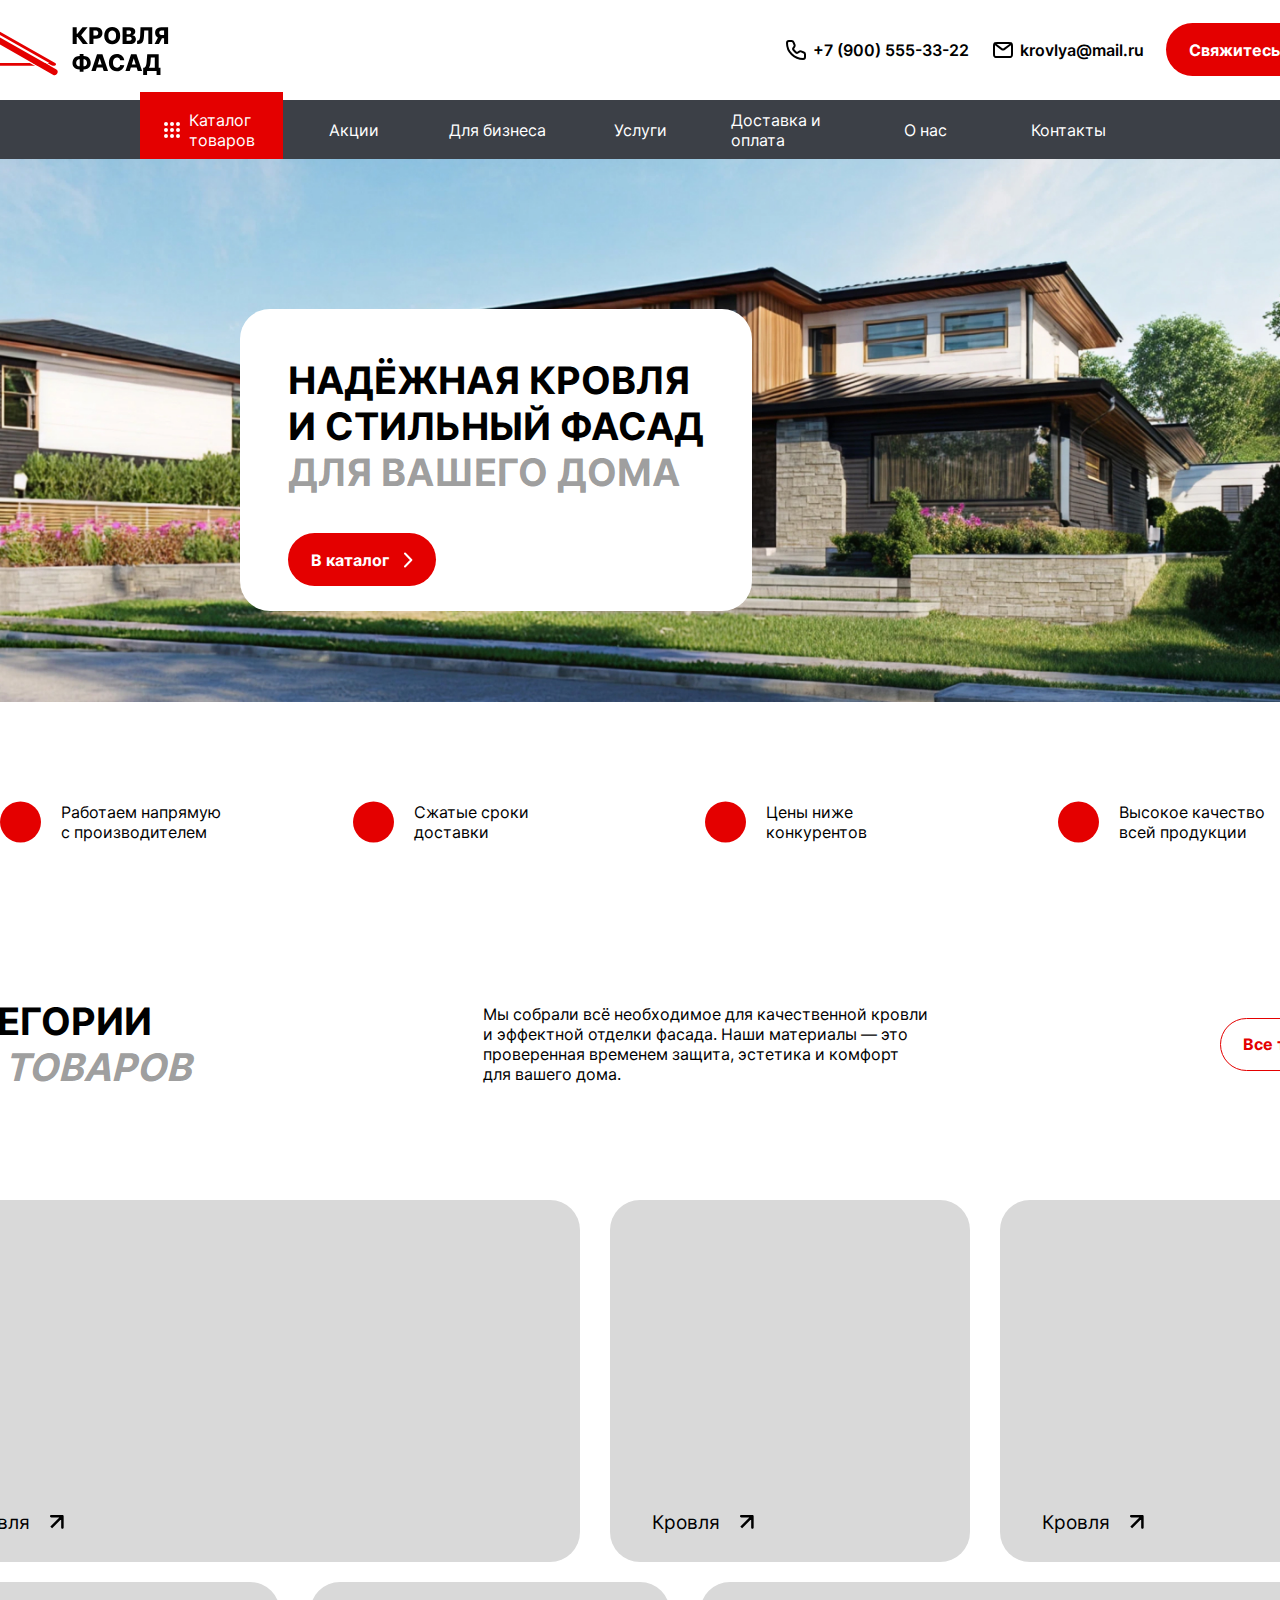
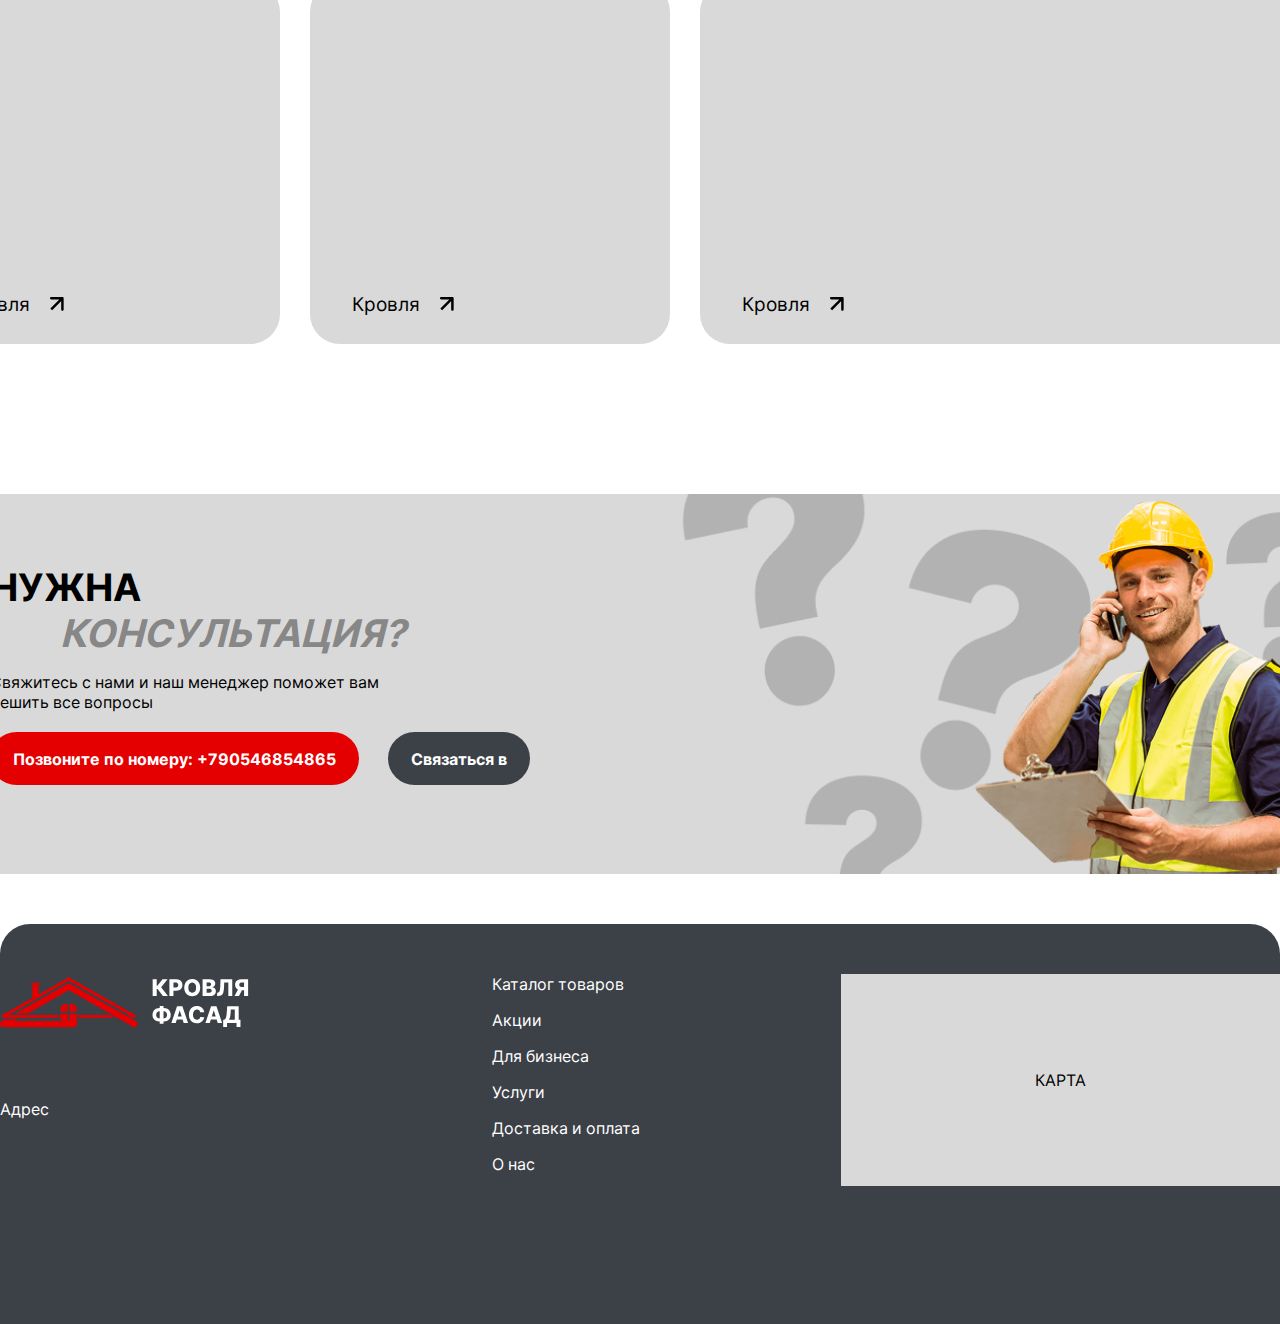
<file: index.html>
<!DOCTYPE html>
<html lang="en">
<head>
    <meta charset="UTF-8">
    <link rel="stylesheet" href="main.css">
    <meta name="viewport" content="width=device-width, initial-scale=1.0">
    <title>Кровля и Фасады | Иваново</title>
</head>
<body>
    <header>
        <img id="logo" src="image/лого.svg">
        <div class="contact-details">
            <div class="phone">
                <img src="image/Phone.svg" alt="">
                <p>+7 (900) 555-33-22</p>
            </div>
            <div class="email">
                <img src="image/Mail.svg" alt="">
                <p>krovlya@mail.ru</p>
            </div>
            <a url="####">Свяжитесь с нами</a>
        </div>
    </header>

    <div class="main-menu">
        <ul>
            <li style="background-color: #E40000;"><img src="image/More_Grid_Big.svg" style="padding-right: 5px;">Каталог товаров</li>
            <li>Акции</li>
            <li>Для бизнеса</li>
            <li>Услуги</li>
            <li>Доставка и оплата</li>
            <li>О нас</li>
            <li>Контакты</li>
        </ul>
    </div>
    <div class="main-offer">
        <div class="text-offer">
            <div class="text">
                <p>Надёжная кровля<br>и стильный фасад</p>
                <p style="color:rgba(0, 0, 0, 0.4)">для вашего дома</p>
            </div>
            <a url="####">В каталог<img src="image/Caret_Right_SM.svg"></a>
        </div>
    </div>
    <div class="advantages">
        <div class="adv-bubbles">    
            <div class="adv" id="1">
                <img src="image/Ellipse 3.svg">
                <p>Работаем напрямую с производителем</p>
            </div>
            <div class="adv" id="2">
                <img src="image/Ellipse 3.svg">
                <p>Сжатые сроки доставки</p>
            </div>
            <div class="adv" id="3">
                <img src="image/Ellipse 3.svg">
                <p>Цены ниже конкурентов</p>
            </div>
            <div class="adv" id="4">
                <img src="image/Ellipse 3.svg">
                <p>Высокое качество всей продукции</p>
            </div>
        </div>
    </div>
    <secton class="catalog">
        <div class="header-catalog">
            <div class="header-catalog-text">
                <p>Категории</p>
                <p style="color:rgba(0, 0, 0, 0.4); padding-left: 84px; font-style: italic;">товаров</p>
            </div>
            <p>Мы собрали всё необходимое для качественной кровли и эффектной отделки фасада. Наши материалы — это проверенная временем защита, эстетика и комфорт для вашего дома.</p>
            <a>Все товары</a>
        </div>
        <div class="pannel-catalog">
            
            <div class="pannel-catalog-first">
                <p>Кровля <img src="image/Arrow_up.svg" alt="стрелка"></p>
            </div>
            <div class="pannel-catalog-second">
                <p>Кровля <img src="image/Arrow_up.svg" alt="стрелка"></p>
            </div>
            <div class="pannel-catalog-third">
                <p>Кровля <img src="image/Arrow_up.svg" alt="стрелка"></p>
            </div>
            <div class="pannel-catalog-fourth">
                <p>Кровля <img src="image/Arrow_up.svg" alt="стрелка"></p>
            </div>
            <div class="pannel-catalog-five">
                <p>Кровля <img src="image/Arrow_up.svg" alt="стрелка"></p>
            </div>
            <div class="pannel-catalog-six">
                <p>Кровля <img src="image/Arrow_up.svg" alt="стрелка"></p>
            </div>
        </div>
    </secton>
    <div class="how-to-connect">
        <div class="text">
            <h2>Нужна</h2>
            <h2 style="color:rgba(0, 0, 0, 0.4); padding-left: 70px; font-style: italic;">консультация?</h2>
            <p>Свяжитесь с нами и наш менеджер поможет вам решить все вопросы</p>
        </div>
        <div class="social-connect">
            <a href="###">Позвоните по номеру: +790546854865</a>
            <a href="###" style="background-color: rgba(60, 64, 71, 1)">Связаться в</a>
        </div>
    </div>

    <footer>
        <div class="footer-content">
            <div class="logo-down">
                <img src="image/logo-light.svg" alt="">
                <p>Адрес</p>
            </div>
            <ul>
                <li><a>Каталог товаров</a></li>
                <li><a>Акции</a></li>
                <li><a>Для бизнеса</a></li>
                <li><a>Услуги</a></li>
                <li><a>Доставка и оплата</a></li>
                <li><a>О нас</a></li>
            </ul>
            <div class="map">
                <p>КАРТА</p>
            </div>
        </div>
    </footer>
</body>

</html>
</file>
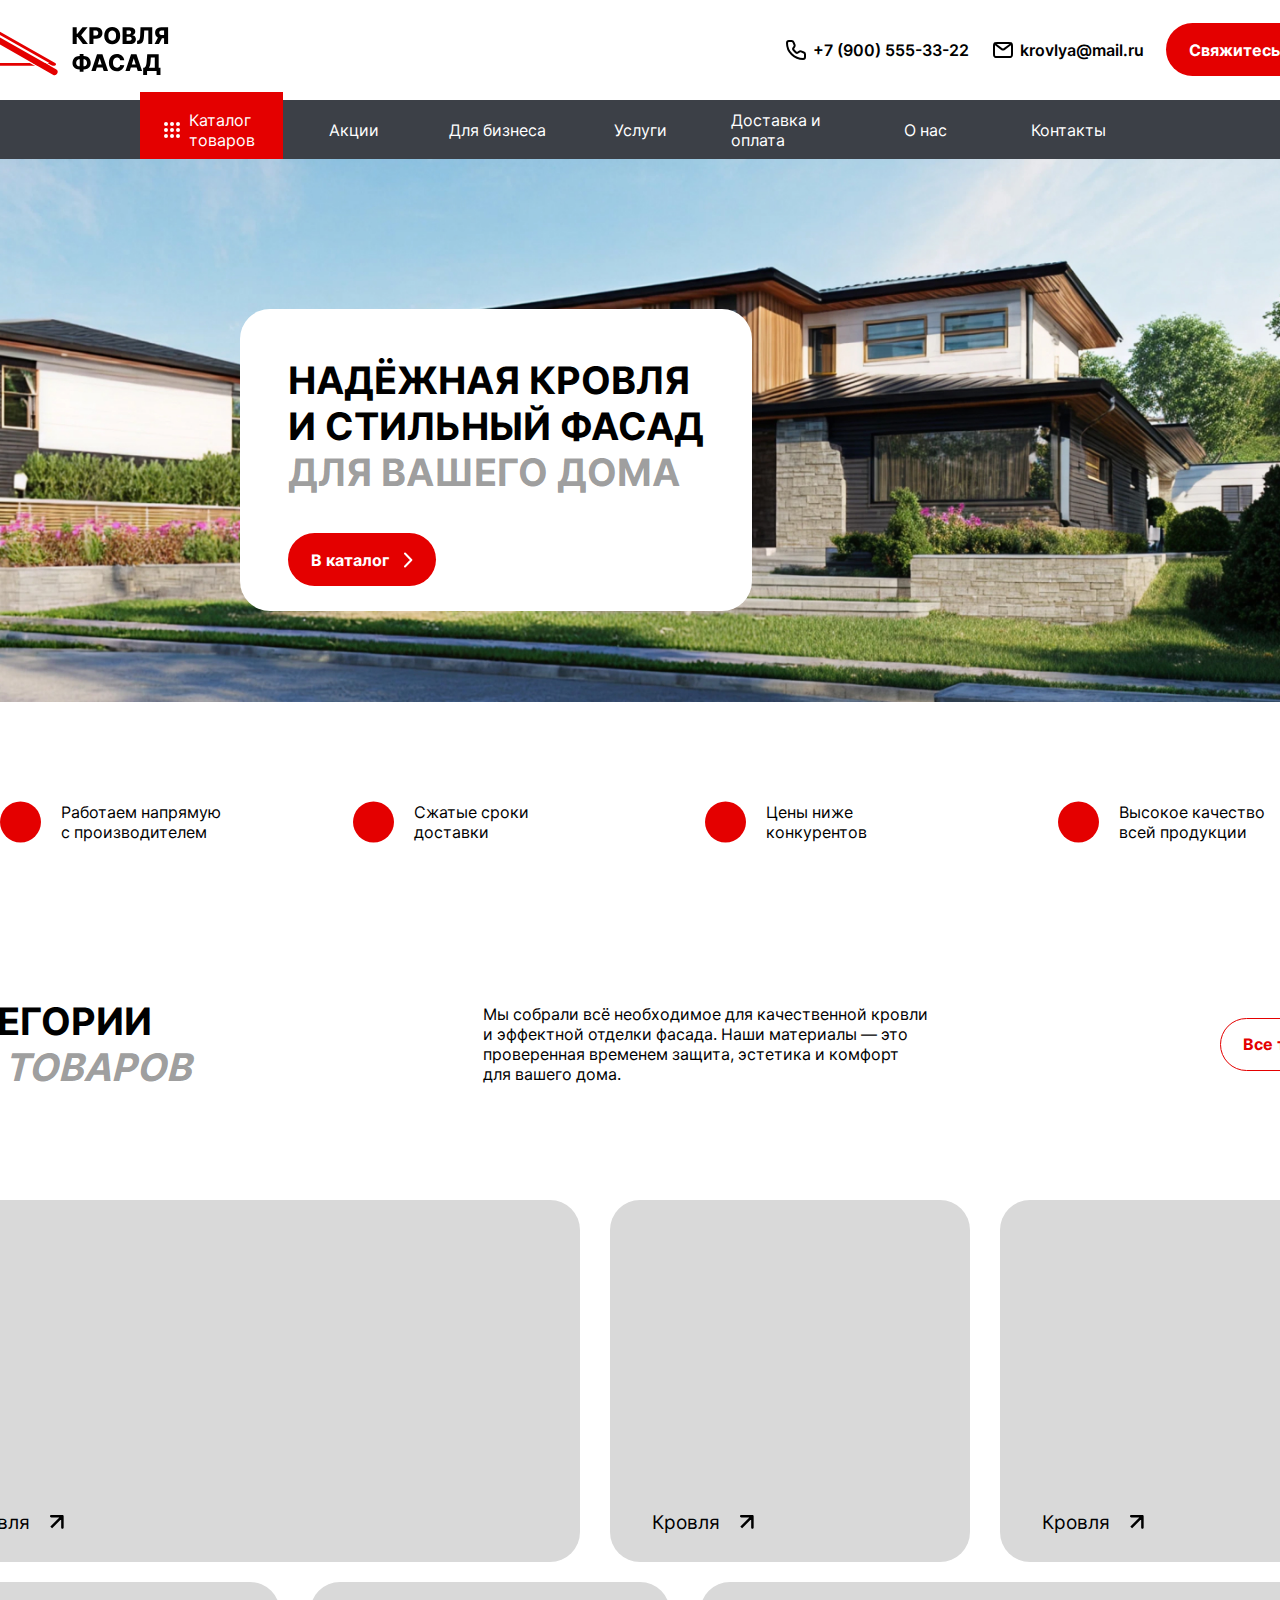
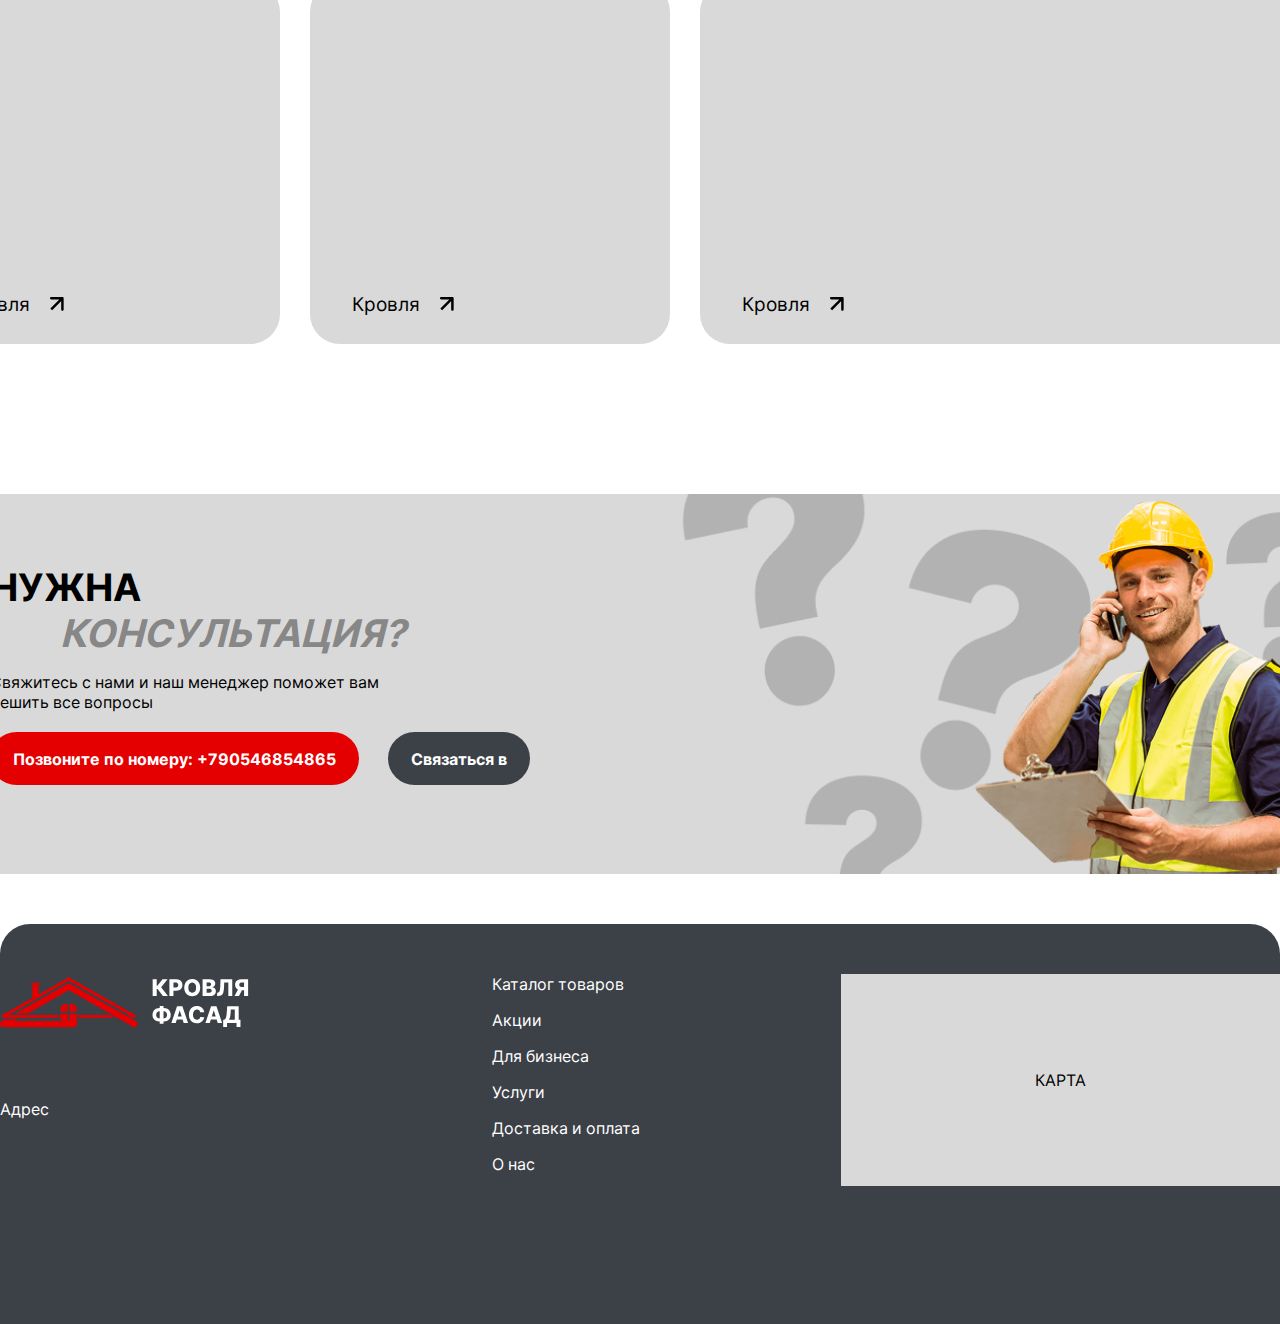
<file: docs/index.html>
<!DOCTYPE html>
<html lang="en">
<head>
    <meta charset="UTF-8">
    <link rel="stylesheet" href="main.css">
    <meta name="viewport" content="width=device-width, initial-scale=1.0">
    <title>Кровля и Фасады | Иваново</title>
</head>
<body>
    <header>
        <img id="logo" src="image/лого.svg">
        <div class="contact-details">
            <div class="phone">
                <img src="image/Phone.svg" alt="">
                <p>+7 (900) 555-33-22</p>
            </div>
            <div class="email">
                <img src="image/Mail.svg" alt="">
                <p>krovlya@mail.ru</p>
            </div>
            <a url="####">Свяжитесь с нами</a>
        </div>
    </header>

    <div class="main-menu">
        <ul>
            <li style="background-color: #E40000;"><img src="image/More_Grid_Big.svg" style="padding-right: 5px;">Каталог товаров</li>
            <li>Акции</li>
            <li>Для бизнеса</li>
            <li>Услуги</li>
            <li>Доставка и оплата</li>
            <li>О нас</li>
            <li>Контакты</li>
        </ul>
    </div>
    <div class="main-offer">
        <div class="text-offer">
            <div class="text">
                <p>Надёжная кровля<br>и стильный фасад</p>
                <p style="color:rgba(0, 0, 0, 0.4)">для вашего дома</p>
            </div>
            <a url="####">В каталог<img src="image/Caret_Right_SM.svg"></a>
        </div>
    </div>
    <div class="advantages">
        <div class="adv-bubbles">    
            <div class="adv" id="1">
                <img src="image/Ellipse 3.svg">
                <p>Работаем напрямую с производителем</p>
            </div>
            <div class="adv" id="2">
                <img src="image/Ellipse 3.svg">
                <p>Сжатые сроки доставки</p>
            </div>
            <div class="adv" id="3">
                <img src="image/Ellipse 3.svg">
                <p>Цены ниже конкурентов</p>
            </div>
            <div class="adv" id="4">
                <img src="image/Ellipse 3.svg">
                <p>Высокое качество всей продукции</p>
            </div>
        </div>
    </div>
    <secton class="catalog">
        <div class="header-catalog">
            <div class="header-catalog-text">
                <p>Категории</p>
                <p style="color:rgba(0, 0, 0, 0.4); padding-left: 84px; font-style: italic;">товаров</p>
            </div>
            <p>Мы собрали всё необходимое для качественной кровли и эффектной отделки фасада. Наши материалы — это проверенная временем защита, эстетика и комфорт для вашего дома.</p>
            <a>Все товары</a>
        </div>
        <div class="pannel-catalog">
            
            <div class="pannel-catalog-first">
                <p>Кровля <img src="image/Arrow_up.svg" alt="стрелка"></p>
            </div>
            <div class="pannel-catalog-second">
                <p>Кровля <img src="image/Arrow_up.svg" alt="стрелка"></p>
            </div>
            <div class="pannel-catalog-third">
                <p>Кровля <img src="image/Arrow_up.svg" alt="стрелка"></p>
            </div>
            <div class="pannel-catalog-fourth">
                <p>Кровля <img src="image/Arrow_up.svg" alt="стрелка"></p>
            </div>
            <div class="pannel-catalog-five">
                <p>Кровля <img src="image/Arrow_up.svg" alt="стрелка"></p>
            </div>
            <div class="pannel-catalog-six">
                <p>Кровля <img src="image/Arrow_up.svg" alt="стрелка"></p>
            </div>
        </div>
    </secton>
    <div class="how-to-connect">
        <div class="text">
            <h2>Нужна</h2>
            <h2 style="color:rgba(0, 0, 0, 0.4); padding-left: 70px; font-style: italic;">консультация?</h2>
            <p>Свяжитесь с нами и наш менеджер поможет вам решить все вопросы</p>
        </div>
        <div class="social-connect">
            <a href="###">Позвоните по номеру: +790546854865</a>
            <a href="###" style="background-color: rgba(60, 64, 71, 1)">Связаться в</a>
        </div>
    </div>

    <footer>
        <div class="footer-content">
            <div class="logo-down">
                <img src="image/logo-light.svg" alt="">
                <p>Адрес</p>
            </div>
            <ul>
                <li><a>Каталог товаров</a></li>
                <li><a>Акции</a></li>
                <li><a>Для бизнеса</a></li>
                <li><a>Услуги</a></li>
                <li><a>Доставка и оплата</a></li>
                <li><a>О нас</a></li>
            </ul>
            <div class="map">
                <p>КАРТА</p>
            </div>
        </div>
    </footer>
</body>
</html>
</file>
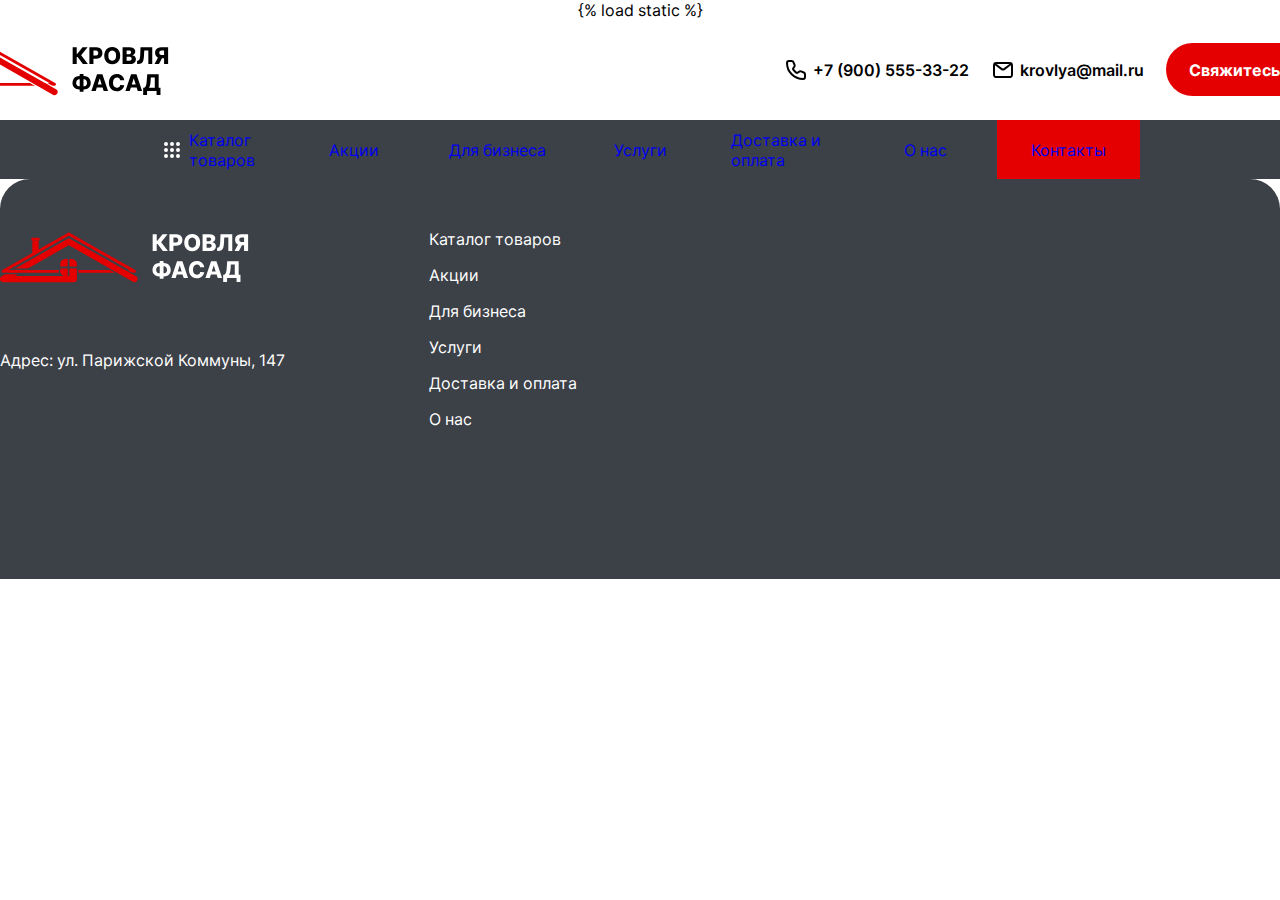
<file: krovlya/templates/contacts.html>
{% load static %}
<!DOCTYPE html>
<html lang="en">
<head>
    <meta charset="UTF-8">
    <link rel="stylesheet" href="../static/main.css">
    <meta http-equiv="X-UA-Compatible" content="IE=edge">
    <meta name="viewport" content="width=device-width, initial-scale=1.0">
    <script src="https://api-maps.yandex.ru/v3/?apikey=07c03977-7223-49af-a013-b45135acdd49&lang=ru_RU"></script>
    <script>
        initMap();

        async function initMap() {
            await ymaps3.ready;

            const {YMap, YMapDefaultSchemeLayer} = ymaps3;

            const map = new YMap(
                document.getElementById('map'),
                {
                    location: {
                        center: [57.0004148, 40.8960315],
                        zoom: 50
                    }
                }
            );

            map.addChild(new YMapDefaultSchemeLayer({}));
        }

    </script>
    <title>Кровля и Фасады | Иваново</title>
</head>
<body>
    <header>
        <img id="logo" src="../static/image/лого.svg">
        <div class="contact-details">
            <div class="phone">
                <img src="../static/image/Phone.svg" alt="">
                <p>+7 (900) 555-33-22</p>
            </div>
            <div class="email">
                <img src="../static/image/Mail.svg" alt="">
                <p>krovlya@mail.ru</p>
            </div>
            <a url="####">Свяжитесь с нами</a>
        </div>
    </header>

    <div class="main-menu">
        <ul>
            <li><img src="../static/image/More_Grid_Big.svg" style="padding-right: 5px;"><a href="contacts/">Каталог товаров</a></li>
            <li><a href="contacts/">Акции</a></li>
            <li><a href="contacts/">Для бизнеса</a></li>
            <li><a href="contacts/">Услуги</a></li>
            <li><a href="contacts/">Доставка и оплата</a></li>
            <li><a href="contacts/">О нас</a></li>
            <li style="background-color: #E40000;"><a href="contacts/">Контакты</a></li>
        </ul>
    </div>
    <footer>
        <div class="footer-content">
            <div class="logo-down">
                <img src="../static/image/logo-light.svg" alt="">
                <p>Адрес: ул. Парижской Коммуны, 147</p>
            </div>
            <ul>
                <li><a>Каталог товаров</a></li>
                <li><a>Акции</a></li>
                <li><a>Для бизнеса</a></li>
                <li><a>Услуги</a></li>
                <li><a>Доставка и оплата</a></li>
                <li><a>О нас</a></li>
            </ul>
            <div class="map">
                <iframe src="https://www.google.com/maps/embed?pb=!1m18!1m12!1m3!1d2172.986576545524!2d40.893451211226015!3d57.00041477346115!2m3!1f0!2f0!3f0!3m2!1i1024!2i768!4f13.1!3m3!1m2!1s0x414d1670fe241987%3A0x5eb7e758e52e8f4e!2z0YPQuy4g0J_QsNGA0LjQttGB0LrQvtC5INCa0L7QvNC80YPQvdGLLCAxNDcsINCY0LLQsNC90L7QstC-LCDQmNCy0LDQvdC-0LLRgdC60LDRjyDQvtCx0LsuLCAxNTMwMTE!5e0!3m2!1sru!2sru!4v1763719218999!5m2!1sru!2sru" width="600" height="300" style="border-radius: 16px; border: 0;" allowfullscreen="" loading="lazy" referrerpolicy="no-referrer-when-downgrade"></iframe>
            </div>
        </div>
    </footer>

</body>
</html>
</file>
<file: main.css>
body {
    font-family: "InterRegular";
    display: inline-flex;
    width: 100%;
    /* max-width: 1440px; */
    flex-direction: column;
    height: fit-content;
    align-items: center;
    font-size: 16px;
    margin: 0px;
}

header {
    font-family: "InterSemiBold";
    display: inline-flex;
    padding-top: 22px;
    padding-left: 140px;
    padding-right: 140px;
    padding-bottom: 23px;
    width: 1440px;
    justify-content: center;
    align-items: center;
    justify-content: space-between;
}

header .contact-details{
    display: inline-flex;
    height: 55px;
    font-size: 16px;
    align-items: center;
}

.logo {
    width: 246px;
    height: 55px;
}

.phone {
    margin-right: 22px;
    display: inline-flex;
}

.phone img{
    margin-right: 5px;
    /* width: 24px; */
}
  
.email {
    text-decoration: none;
    margin-right: 22px;
    display: inline-flex;
}

.email img{
    margin-right: 5px;
    /* width: 24px; */
}

header .cont-button {
    /* text-align: center;  */
    width: 24px;
    height: 24px;
}

header .contact-details a{
    background-color: #E40000;
    padding-left: 23px;
    padding-right: 23px;
    padding-top: 16.5px;
    padding-bottom: 16.5px;
    color:white;
    border-radius: 30px;
    font-family: "InterBold";
    display: flex;
    /* text-align: center; */
    /* margin-right: 0px; */
}

header .contact-details a:hover{
    color: #E40000;
    background-color: white;
    border-color: #E40000;
    /* border-width: 1px;
    border-style: solid; */
    outline: 1px solid #E40000;
    outline-offset: -1px;
}

/*  */

.main-menu{
    background-color: #3C4047;
    display: inline-flex;
    align-items: center;
    justify-content: space-evenly;
    color:white;
    height: 59px;
    width: 100%;
}

.main-menu ul{
    list-style: none;
    display: inline-flex;
    justify-content: space-between;
    padding-inline-start: 0px;
    width: 1440px;
    padding-left: 140px;
    padding-right: 140px;
    font-size: 16px;
    font-family: "InterRegular";
    display: inline-flex;
}
.main-menu ul li{
    display: inline-flex;
    width: 100%;
    align-items: center;
    justify-content: center;
    padding: 18px;
    padding-left: 20px;
    padding-right: 20px;
}

.main-menu ul li:hover{
    /* padding-left: 50px;
    padding-right: 50px; */
    background-color: #E40000;
}

/*  */

.main-offer {
    width: 100%;
    height: 100%;
    background-image: url("image/Offer.jpg");
    background-size: 100%;
    background-position: 100%;
    background-position: top;
    background-repeat: no-repeat;
}

.main-offer .text-offer {
    background-color: white;
    width:fit-content;
    height: fit-content;
    height: 206px;
    margin: 150px;
    margin-left: 240px;
    padding: 48px;
    border-radius: 30px;

}

.main-offer .text-offer .text {
    margin-bottom: 38px;
}

.main-offer .text-offer .text p{
    margin: 0px;
    font-size: 38px;
    text-transform: uppercase;
    font-family: "InterBold";
}

.main-offer .text-offer a{
    padding-top: 134px;
    background-color: #E40000;
    padding-left: 23px;
    padding-right: 23px;
    padding-top: 16.5px;
    padding-bottom: 16.5px;
    color:white;
    border-radius: 30px;
    font-family: "InterBold";
    display: inline-flex;
    /* text-align: center; */
    /* margin-right: 0px; */
}

.main-offer .text-offer a:hover{
    color: #E40000;
    background-color: white;
    border-color: #E40000;
    /* border-width: 1px;
    border-style: solid; */
    outline: 1px solid #E40000;
    outline-offset: -1px;
    
}

.main-offer .text-offer a img{
    margin-left: 15px;
}

/*  */

.advantages .adv-bubbles{
    display: inline-flex;
    justify-content: space-between;
    width: 1440px;
    
}

.advantages {    
    display: inline-flex;
    margin-top: -25px;
    border-radius: 30px;
    padding-top: 50px;
    margin-bottom: 80px;
    width: 100%;
    background-color: white;
    justify-content: center;
}

.advantages .adv-bubbles .adv {
    display: inline-flex;
    justify-content: center;
    width: 222px;
}
.advantages .adv img{
    margin-right: 20px;
}

/*  */

.catalog {
    display: inline-flex;
    flex-direction: column;
    margin-bottom: 80px;
}

.catalog .header-catalog {
    display: inline-flex;
    justify-content: space-between;
    align-items: center;
    width: 1440px;
    margin: 50px;
}

.catalog .header-catalog p {
    width: 446px;
    font-size: 16px;
}


.catalog .header-catalog a {
    color: #E40000;
    background-color: white;
    border-color: #E40000;
    /* border-width: 1px;
    border-style: solid; */
    outline: 1px solid #E40000;
    outline-offset: -1px;
    padding-left: 23px;
    padding-right: 23px;
    padding-top: 16.5px;
    padding-bottom: 16.5px;
    border-radius: 30px;
    font-family: "InterBold";
}

.catalog .header-catalog .header-catalog-text p{
    margin: 0px;
    font-size: 38px;
    text-transform: uppercase;
    font-family: "InterBold";
    width:fit-content;
}

.catalog .pannel-catalog {
    display: inline-flex;
    flex-wrap: wrap;
    justify-content: space-between;
    align-items: center;
    width: 1440px;
    margin: 50px;
}

.catalog .pannel-catalog .pannel-catalog-first {
    width: 660px;
    height: 362px;
    background-color: #D9D9D9;
    background-repeat: no-repeat;
    background-size: cover;
    display: table;
    border-radius: 30px;
    margin-bottom: 20px;
}

.catalog .pannel-catalog p{
    font-size: 19px;
    padding-left: 42px;
    padding-bottom: 28px;
    vertical-align: bottom;
    display: table-cell;
    width: fit-content;
}

.catalog .pannel-catalog p img {
    padding-left: 15px;
}

.catalog .pannel-catalog .pannel-catalog-second {
    width: 360px;
    height: 362px;
    background-color: #D9D9D9;
    background-repeat: no-repeat;
    background-size: cover;
    display: table;
    border-radius: 30px;
    margin-bottom: 20px;
}

.catalog .pannel-catalog .pannel-catalog-third {
    width: 360px;
    height: 362px;
    background-color: #D9D9D9;
    background-repeat: no-repeat;
    background-size: cover;
    display: table;
    border-radius: 30px;
    margin-bottom: 20px;
}

.catalog .pannel-catalog .pannel-catalog-fourth {
    width: 360px;
    height: 362px;
    background-color: #D9D9D9;
    background-repeat: no-repeat;
    background-size: cover;
    display: table;
    border-radius: 30px;
    margin-bottom: 20px;
}

.catalog .pannel-catalog .pannel-catalog-five {
    width: 360px;
    height: 362px;
    background-color: #D9D9D9;
    background-repeat: no-repeat;
    background-size: cover;
    display: table;
    border-radius: 30px;
    margin-bottom: 20px;
}

.catalog .pannel-catalog .pannel-catalog-six {
    width: 660px;
    height: 362px;
    background-color: #D9D9D9;
    background-repeat: no-repeat;
    background-size: cover;
    display: table;
    border-radius: 30px;
    margin-bottom: 20px;
}

/*  */

.how-to-connect {
    width: 1440px;
    height: 380px;
    border-radius: 30px;
    background-color: #D9D9D9;
    background-image: url("image/Question.png");
    background-repeat: no-repeat;
    background-size: 50%;
    background-position: right;
    margin-bottom: 50px;
}

.how-to-connect .text{
    margin-left: 70px;
    margin-top: 70px;
    width: 390px;
    font-size: 16px;
    margin-bottom: 20px;
}
.how-to-connect .text h2{
    margin: 0px;

    font-size: 38px;
    text-transform: uppercase;
    font-family: "InterBold";
    width:fit-content;
}

.how-to-connect .social-connect{
    display: inline-flex;
    justify-content: space-between;
    margin-left: 70px;
    width: 540px;
}

.how-to-connect .social-connect a{
    color: white;
    background-color: #E40000;
    padding-left: 23px;
    padding-right: 23px;
    padding-top: 16.5px;
    padding-bottom: 16.5px;
    border-radius: 30px;
    font-family: "InterBold";
    text-decoration: none;
    
}



/*  */

footer {
    background-color: #3C4047;
    width: 100%;
    display: inline-flex;
    border-radius: 30px 30px 0px 0px;
    padding-top: 50px;
    width: 100%;
    height: 350px;
    color: white;
    justify-content: center;
    font-size: 16px;
}

footer .footer-content {
    display: inline-flex;
    justify-content: space-between;
    align-items: flex-start;
    width: 1440px;
}

footer .footer-content ul {
    list-style: none;
    margin: 0px;
}

footer .footer-content ul li {
    margin-bottom: 16px;
}

footer .footer-content .logo-down img {
    margin-bottom: 50px;
}

footer .footer-content .map {
    background-color: #D9D9D9;
    padding-left: 194px;
    padding-right: 194px;
    padding-top: 80px;
    padding-bottom: 80px;
    color: black;
}




@font-face {
    font-family: "InterRegular"; 
    src: url("fonts/Inter/Inter-Regular.otf") format("truetype"); 
    font-style:normal; 
    font-weight: 16pt; 
} 

@font-face {
    font-family: "InterSemiBold"; 
    src: url("fonts/Inter/Inter-SemiBold.otf") format("truetype"); 
    font-style: normal; 
    font-weight: normal; 
} 

@font-face {
    font-family: "InterBold"; 
    src: url("fonts/Inter/Inter-Bold.otf") format("truetype"); 
    font-style: normal; 
    font-weight: normal; 
} 

@font-face {
    font-family: "InterItalic"; 
    src: url("fonts/Inter/Inter-Italic.otf") format("truetype"); 
    font-style: italic; 
    font-weight: normal; 
}
</file>
<file: docs/main.css>
body {
    font-family: "InterRegular";
    display: inline-flex;
    width: 100%;
    /* max-width: 1440px; */
    flex-direction: column;
    height: fit-content;
    align-items: center;
    font-size: 16px;
    margin: 0px;
}

header {
    font-family: "InterSemiBold";
    display: inline-flex;
    padding-top: 22px;
    padding-left: 140px;
    padding-right: 140px;
    padding-bottom: 23px;
    width: 1440px;
    justify-content: center;
    align-items: center;
    justify-content: space-between;
}

header .contact-details{
    display: inline-flex;
    height: 55px;
    font-size: 16px;
    align-items: center;
}

.logo {
    width: 246px;
    height: 55px;
}

.phone {
    margin-right: 22px;
    display: inline-flex;
}

.phone img{
    margin-right: 5px;
    /* width: 24px; */
}
  
.email {
    text-decoration: none;
    margin-right: 22px;
    display: inline-flex;
}

.email img{
    margin-right: 5px;
    /* width: 24px; */
}

header .cont-button {
    /* text-align: center;  */
    width: 24px;
    height: 24px;
}

header .contact-details a{
    background-color: #E40000;
    padding-left: 23px;
    padding-right: 23px;
    padding-top: 16.5px;
    padding-bottom: 16.5px;
    color:white;
    border-radius: 30px;
    font-family: "InterBold";
    display: flex;
    /* text-align: center; */
    /* margin-right: 0px; */
}

header .contact-details a:hover{
    color: #E40000;
    background-color: white;
    border-color: #E40000;
    /* border-width: 1px;
    border-style: solid; */
    outline: 1px solid #E40000;
    outline-offset: -1px;
}

/*  */

.main-menu{
    background-color: #3C4047;
    display: inline-flex;
    align-items: center;
    justify-content: space-evenly;
    color:white;
    height: 59px;
    width: 100%;
}

.main-menu ul{
    list-style: none;
    display: inline-flex;
    justify-content: space-between;
    padding-inline-start: 0px;
    width: 1440px;
    padding-left: 140px;
    padding-right: 140px;
    font-size: 16px;
    font-family: "InterRegular";
    display: inline-flex;
}
.main-menu ul li{
    display: inline-flex;
    width: 100%;
    align-items: center;
    justify-content: center;
    padding: 18px;
    padding-left: 20px;
    padding-right: 20px;
}

.main-menu ul li:hover{
    /* padding-left: 50px;
    padding-right: 50px; */
    background-color: #E40000;
}

/*  */

.main-offer {
    width: 100%;
    height: 100%;
    background-image: url("image/Offer.jpg");
    background-size: 100%;
    background-position: 100%;
    background-position: top;
    background-repeat: no-repeat;
}

.main-offer .text-offer {
    background-color: white;
    width:fit-content;
    height: fit-content;
    height: 206px;
    margin: 150px;
    margin-left: 240px;
    padding: 48px;
    border-radius: 30px;

}

.main-offer .text-offer .text {
    margin-bottom: 38px;
}

.main-offer .text-offer .text p{
    margin: 0px;
    font-size: 38px;
    text-transform: uppercase;
    font-family: "InterBold";
}

.main-offer .text-offer a{
    padding-top: 134px;
    background-color: #E40000;
    padding-left: 23px;
    padding-right: 23px;
    padding-top: 16.5px;
    padding-bottom: 16.5px;
    color:white;
    border-radius: 30px;
    font-family: "InterBold";
    display: inline-flex;
    /* text-align: center; */
    /* margin-right: 0px; */
}

.main-offer .text-offer a:hover{
    color: #E40000;
    background-color: white;
    border-color: #E40000;
    /* border-width: 1px;
    border-style: solid; */
    outline: 1px solid #E40000;
    outline-offset: -1px;
    
}

.main-offer .text-offer a img{
    margin-left: 15px;
}

/*  */

.advantages .adv-bubbles{
    display: inline-flex;
    justify-content: space-between;
    width: 1440px;
    
}

.advantages {    
    display: inline-flex;
    margin-top: -25px;
    border-radius: 30px;
    padding-top: 50px;
    margin-bottom: 80px;
    width: 100%;
    background-color: white;
    justify-content: center;
}

.advantages .adv-bubbles .adv {
    display: inline-flex;
    justify-content: center;
    width: 222px;
}
.advantages .adv img{
    margin-right: 20px;
}

/*  */

.catalog {
    display: inline-flex;
    flex-direction: column;
    margin-bottom: 80px;
}

.catalog .header-catalog {
    display: inline-flex;
    justify-content: space-between;
    align-items: center;
    width: 1440px;
    margin: 50px;
}

.catalog .header-catalog p {
    width: 446px;
    font-size: 16px;
}


.catalog .header-catalog a {
    color: #E40000;
    background-color: white;
    border-color: #E40000;
    /* border-width: 1px;
    border-style: solid; */
    outline: 1px solid #E40000;
    outline-offset: -1px;
    padding-left: 23px;
    padding-right: 23px;
    padding-top: 16.5px;
    padding-bottom: 16.5px;
    border-radius: 30px;
    font-family: "InterBold";
}

.catalog .header-catalog .header-catalog-text p{
    margin: 0px;
    font-size: 38px;
    text-transform: uppercase;
    font-family: "InterBold";
    width:fit-content;
}

.catalog .pannel-catalog {
    display: inline-flex;
    flex-wrap: wrap;
    justify-content: space-between;
    align-items: center;
    width: 1440px;
    margin: 50px;
}

.catalog .pannel-catalog .pannel-catalog-first {
    width: 660px;
    height: 362px;
    background-color: #D9D9D9;
    background-repeat: no-repeat;
    background-size: cover;
    display: table;
    border-radius: 30px;
    margin-bottom: 20px;
}

.catalog .pannel-catalog p{
    font-size: 19px;
    padding-left: 42px;
    padding-bottom: 28px;
    vertical-align: bottom;
    display: table-cell;
    width: fit-content;
}

.catalog .pannel-catalog p img {
    padding-left: 15px;
}

.catalog .pannel-catalog .pannel-catalog-second {
    width: 360px;
    height: 362px;
    background-color: #D9D9D9;
    background-repeat: no-repeat;
    background-size: cover;
    display: table;
    border-radius: 30px;
    margin-bottom: 20px;
}

.catalog .pannel-catalog .pannel-catalog-third {
    width: 360px;
    height: 362px;
    background-color: #D9D9D9;
    background-repeat: no-repeat;
    background-size: cover;
    display: table;
    border-radius: 30px;
    margin-bottom: 20px;
}

.catalog .pannel-catalog .pannel-catalog-fourth {
    width: 360px;
    height: 362px;
    background-color: #D9D9D9;
    background-repeat: no-repeat;
    background-size: cover;
    display: table;
    border-radius: 30px;
    margin-bottom: 20px;
}

.catalog .pannel-catalog .pannel-catalog-five {
    width: 360px;
    height: 362px;
    background-color: #D9D9D9;
    background-repeat: no-repeat;
    background-size: cover;
    display: table;
    border-radius: 30px;
    margin-bottom: 20px;
}

.catalog .pannel-catalog .pannel-catalog-six {
    width: 660px;
    height: 362px;
    background-color: #D9D9D9;
    background-repeat: no-repeat;
    background-size: cover;
    display: table;
    border-radius: 30px;
    margin-bottom: 20px;
}

/*  */

.how-to-connect {
    width: 1440px;
    height: 380px;
    border-radius: 30px;
    background-color: #D9D9D9;
    background-image: url("image/Question.png");
    background-repeat: no-repeat;
    background-size: 50%;
    background-position: right;
    margin-bottom: 50px;
}

.how-to-connect .text{
    margin-left: 70px;
    margin-top: 70px;
    width: 390px;
    font-size: 16px;
    margin-bottom: 20px;
}
.how-to-connect .text h2{
    margin: 0px;

    font-size: 38px;
    text-transform: uppercase;
    font-family: "InterBold";
    width:fit-content;
}

.how-to-connect .social-connect{
    display: inline-flex;
    justify-content: space-between;
    margin-left: 70px;
    width: 540px;
}

.how-to-connect .social-connect a{
    color: white;
    background-color: #E40000;
    padding-left: 23px;
    padding-right: 23px;
    padding-top: 16.5px;
    padding-bottom: 16.5px;
    border-radius: 30px;
    font-family: "InterBold";
    text-decoration: none;
    
}



/*  */

footer {
    background-color: #3C4047;
    width: 100%;
    display: inline-flex;
    border-radius: 30px 30px 0px 0px;
    padding-top: 50px;
    width: 100%;
    height: 350px;
    color: white;
    justify-content: center;
    font-size: 16px;
}

footer .footer-content {
    display: inline-flex;
    justify-content: space-between;
    align-items: flex-start;
    width: 1440px;
}

footer .footer-content ul {
    list-style: none;
    margin: 0px;
}

footer .footer-content ul li {
    margin-bottom: 16px;
}

footer .footer-content .logo-down img {
    margin-bottom: 50px;
}

footer .footer-content .map {
    background-color: #D9D9D9;
    padding-left: 194px;
    padding-right: 194px;
    padding-top: 80px;
    padding-bottom: 80px;
    color: black;
}




@font-face {
    font-family: "InterRegular"; 
    src: url("fonts/Inter/Inter-Regular.otf") format("truetype"); 
    font-style:normal; 
    font-weight: 16pt; 
} 

@font-face {
    font-family: "InterSemiBold"; 
    src: url("fonts/Inter/Inter-SemiBold.otf") format("truetype"); 
    font-style: normal; 
    font-weight: normal; 
} 

@font-face {
    font-family: "InterBold"; 
    src: url("fonts/Inter/Inter-Bold.otf") format("truetype"); 
    font-style: normal; 
    font-weight: normal; 
} 

@font-face {
    font-family: "InterItalic"; 
    src: url("fonts/Inter/Inter-Italic.otf") format("truetype"); 
    font-style: italic; 
    font-weight: normal; 
}
</file>
<file: krovlya/static/main.css>
body {
    font-family: "InterRegular";
    display: inline-flex;
    width: 100%;
    flex-direction: column;
    height: fit-content;
    align-items: center;
    font-size: 16px;
    margin: 0px;
}

header {
    font-family: "InterSemiBold";
    display: inline-flex;
    padding-top: 22px;
    padding-left: 140px;
    padding-right: 140px;
    padding-bottom: 23px;
    width: 1440px;
    justify-content: center;
    align-items: center;
    justify-content: space-between;
}

header .contact-details{
    display: inline-flex;
    height: 55px;
    font-size: 16px;
    align-items: center;
}

.logo {
    width: 246px;
    height: 55px;
}

.phone {
    margin-right: 22px;
    display: inline-flex;
}

.phone img{
    margin-right: 5px;
}
  
.email {
    text-decoration: none;
    margin-right: 22px;
    display: inline-flex;
}

.email img{
    margin-right: 5px;
}

header .cont-button {
    width: 24px;
    height: 24px;
}

header .contact-details a{
    background-color: #E40000;
    padding-left: 23px;
    padding-right: 23px;
    padding-top: 16.5px;
    padding-bottom: 16.5px;
    color:white;
    border-radius: 30px;
    font-family: "InterBold";
    display: flex;
}

header .contact-details a:hover{
    color: #E40000;
    background-color: white;
    border-color: #E40000;
    outline: 1px solid #E40000;
    outline-offset: -1px;
}


.main-menu{
    background-color: #3C4047;
    display: inline-flex;
    align-items: center;
    justify-content: space-evenly;
    color:white;
    height: 59px;
    width: 100%;
}

.main-menu ul{
    list-style: none;
    display: inline-flex;
    justify-content: space-between;
    padding-inline-start: 0px;
    height: 59px;
    width: 1440px;
    padding-left: 140px;
    padding-right: 140px;
    font-size: 16px;
    font-family: "InterRegular";
    display: inline-flex;
    text-decoration: none;
}
.main-menu ul li{
    display: inline-flex;
    width: 100%;
    align-items: center;
    justify-content: center;
    padding: 18px;
    padding-left: 20px;
    padding-right: 20px;
    
}
.main-menu ul a {
    text-decoration: none;
}

.main-menu ul li:hover{
    background-color: #d8a7a7;
}


.main-offer {
    width: 100%;
    height: 100%;
    background-image: url("../static/image/Offer.jpg");
    background-size: 100%;
    background-position: 100%;
    background-position: top;
    background-repeat: no-repeat;
}

.main-offer .text-offer {
    background-color: white;
    width:fit-content;
    height: fit-content;
    height: 206px;
    margin: 150px;
    margin-left: 240px;
    padding: 48px;
    border-radius: 30px;

}

.main-offer .text-offer .text {
    margin-bottom: 38px;
}

.main-offer .text-offer .text p{
    margin: 0px;
    font-size: 38px;
    text-transform: uppercase;
    font-family: "InterBold";
}

.main-offer .text-offer a{
    padding-top: 134px;
    background-color: #E40000;
    padding-left: 23px;
    padding-right: 23px;
    padding-top: 16.5px;
    padding-bottom: 16.5px;
    color:white;
    border-radius: 30px;
    font-family: "InterBold";
    display: inline-flex;
}

.main-offer .text-offer a:hover{
    color: #E40000;
    background-color: white;
    border-color: #E40000;
    outline: 1px solid #E40000;
    outline-offset: -1px;
    
}

.main-offer .text-offer a img{
    margin-left: 15px;
}


.advantages .adv-bubbles{
    display: inline-flex;
    justify-content: space-between;
    width: 1440px;
    
}

.advantages {    
    display: inline-flex;
    margin-top: -25px;
    border-radius: 30px;
    padding-top: 50px;
    margin-bottom: 80px;
    width: 100%;
    background-color: white;
    justify-content: center;
}

.advantages .adv-bubbles .adv {
    display: inline-flex;
    justify-content: center;
    width: 222px;
}
.advantages .adv img{
    margin-right: 20px;
}


.catalog {
    display: inline-flex;
    flex-direction: column;
    margin-bottom: 80px;
}

.catalog .header-catalog {
    display: inline-flex;
    justify-content: space-between;
    align-items: center;
    width: 1440px;
    margin: 50px;
}

.catalog .header-catalog p {
    width: 446px;
    font-size: 16px;
}


.catalog .header-catalog a {
    color: #E40000;
    background-color: white;
    border-color: #E40000;
    border-style: solid; 
    outline: 1px solid #E40000;
    outline-offset: -1px;
    padding-left: 23px;
    padding-right: 23px;
    padding-top: 16.5px;
    padding-bottom: 16.5px;
    border-radius: 30px;
    font-family: "InterBold";
}

.catalog .header-catalog .header-catalog-text p{
    margin: 0px;
    font-size: 38px;
    text-transform: uppercase;
    font-family: "InterBold";
    width:fit-content;
}

.catalog .pannel-catalog {
    display: inline-flex;
    flex-wrap: wrap;
    justify-content: space-between;
    align-items: center;
    width: 1440px;
    margin: 50px;
}

.catalog .pannel-catalog .pannel-catalog-first {
    width: 660px;
    height: 362px;
    background-color: #D9D9D9;
    background-repeat: no-repeat;
    background-size: cover;
    display: table;
    border-radius: 30px;
    margin-bottom: 20px;
}

.catalog .pannel-catalog p{
    font-size: 19px;
    padding-left: 42px;
    padding-bottom: 28px;
    vertical-align: bottom;
    display: table-cell;
    width: fit-content;
}

.catalog .pannel-catalog p img {
    padding-left: 15px;
}

.catalog .pannel-catalog .pannel-catalog-second {
    width: 360px;
    height: 362px;
    background-color: #D9D9D9;
    background-repeat: no-repeat;
    background-size: cover;
    display: table;
    border-radius: 30px;
    margin-bottom: 20px;
}

.catalog .pannel-catalog .pannel-catalog-third {
    width: 360px;
    height: 362px;
    background-color: #D9D9D9;
    background-repeat: no-repeat;
    background-size: cover;
    display: table;
    border-radius: 30px;
    margin-bottom: 20px;
}

.catalog .pannel-catalog .pannel-catalog-fourth {
    width: 360px;
    height: 362px;
    background-color: #D9D9D9;
    background-repeat: no-repeat;
    background-size: cover;
    display: table;
    border-radius: 30px;
    margin-bottom: 20px;
}

.catalog .pannel-catalog .pannel-catalog-five {
    width: 360px;
    height: 362px;
    background-color: #D9D9D9;
    background-repeat: no-repeat;
    background-size: cover;
    display: table;
    border-radius: 30px;
    margin-bottom: 20px;
}

.catalog .pannel-catalog .pannel-catalog-six {
    width: 660px;
    height: 362px;
    background-color: #D9D9D9;
    background-repeat: no-repeat;
    background-size: cover;
    display: table;
    border-radius: 30px;
    margin-bottom: 20px;
}


.how-to-connect {
    width: 1440px;
    height: 380px;
    border-radius: 30px;
    background-color: #D9D9D9;
    background-image: url("../static/image/Question.png");
    background-repeat: no-repeat;
    background-size: 50%;
    background-position: right;
    margin-bottom: 50px;
}

.how-to-connect .text{
    margin-left: 70px;
    margin-top: 70px;
    width: 390px;
    font-size: 16px;
    margin-bottom: 20px;
}
.how-to-connect .text h2{
    margin: 0px;

    font-size: 38px;
    text-transform: uppercase;
    font-family: "InterBold";
    width:fit-content;
}

.how-to-connect .social-connect{
    display: inline-flex;
    justify-content: space-between;
    margin-left: 70px;
    width: 540px;
}

.how-to-connect .social-connect a{
    color: white;
    background-color: #E40000;
    padding-left: 23px;
    padding-right: 23px;
    padding-top: 16.5px;
    padding-bottom: 16.5px;
    border-radius: 30px;
    font-family: "InterBold";
    text-decoration: none;
    
}
 

.working-with {
    width: 1440px;
    height: 380px;
    margin-bottom: 50px;
}


.working-with .text h2{
    margin: 0px;
    font-size: 38px;
    text-transform: uppercase;
    font-family: "InterBold";
    width:fit-content;
}


footer {
    background-color: #3C4047;
    width: 100%;
    display: inline-flex;
    border-radius: 30px 30px 0px 0px;
    padding-top: 50px;
    width: 100%;
    height: 350px;
    color: white;
    justify-content: center;
    font-size: 16px;
}

footer .footer-content {
    display: inline-flex;
    justify-content: space-between;
    align-items: flex-start;
    width: 1440px;
}

footer .footer-content ul {
    list-style: none;
    margin: 0px;
}

footer .footer-content ul li {
    margin-bottom: 16px;
}

footer .footer-content .logo-down img {
    margin-bottom: 50px;
}





@font-face {
    font-family: "InterRegular"; 
    src: url("fonts/Inter/Inter-Regular.otf") format("truetype"); 
    font-style:normal; 
    font-weight: 16pt; 
} 

@font-face {
    font-family: "InterSemiBold"; 
    src: url("fonts/Inter/Inter-SemiBold.otf") format("truetype"); 
    font-style: normal; 
    font-weight: normal; 
} 

@font-face {
    font-family: "InterBold"; 
    src: url("fonts/Inter/Inter-Bold.otf") format("truetype"); 
    font-style: normal; 
    font-weight: normal; 
} 

@font-face {
    font-family: "InterItalic"; 
    src: url("fonts/Inter/Inter-Italic.otf") format("truetype"); 
    font-style: italic; 
    font-weight: normal; 
}
</file>
